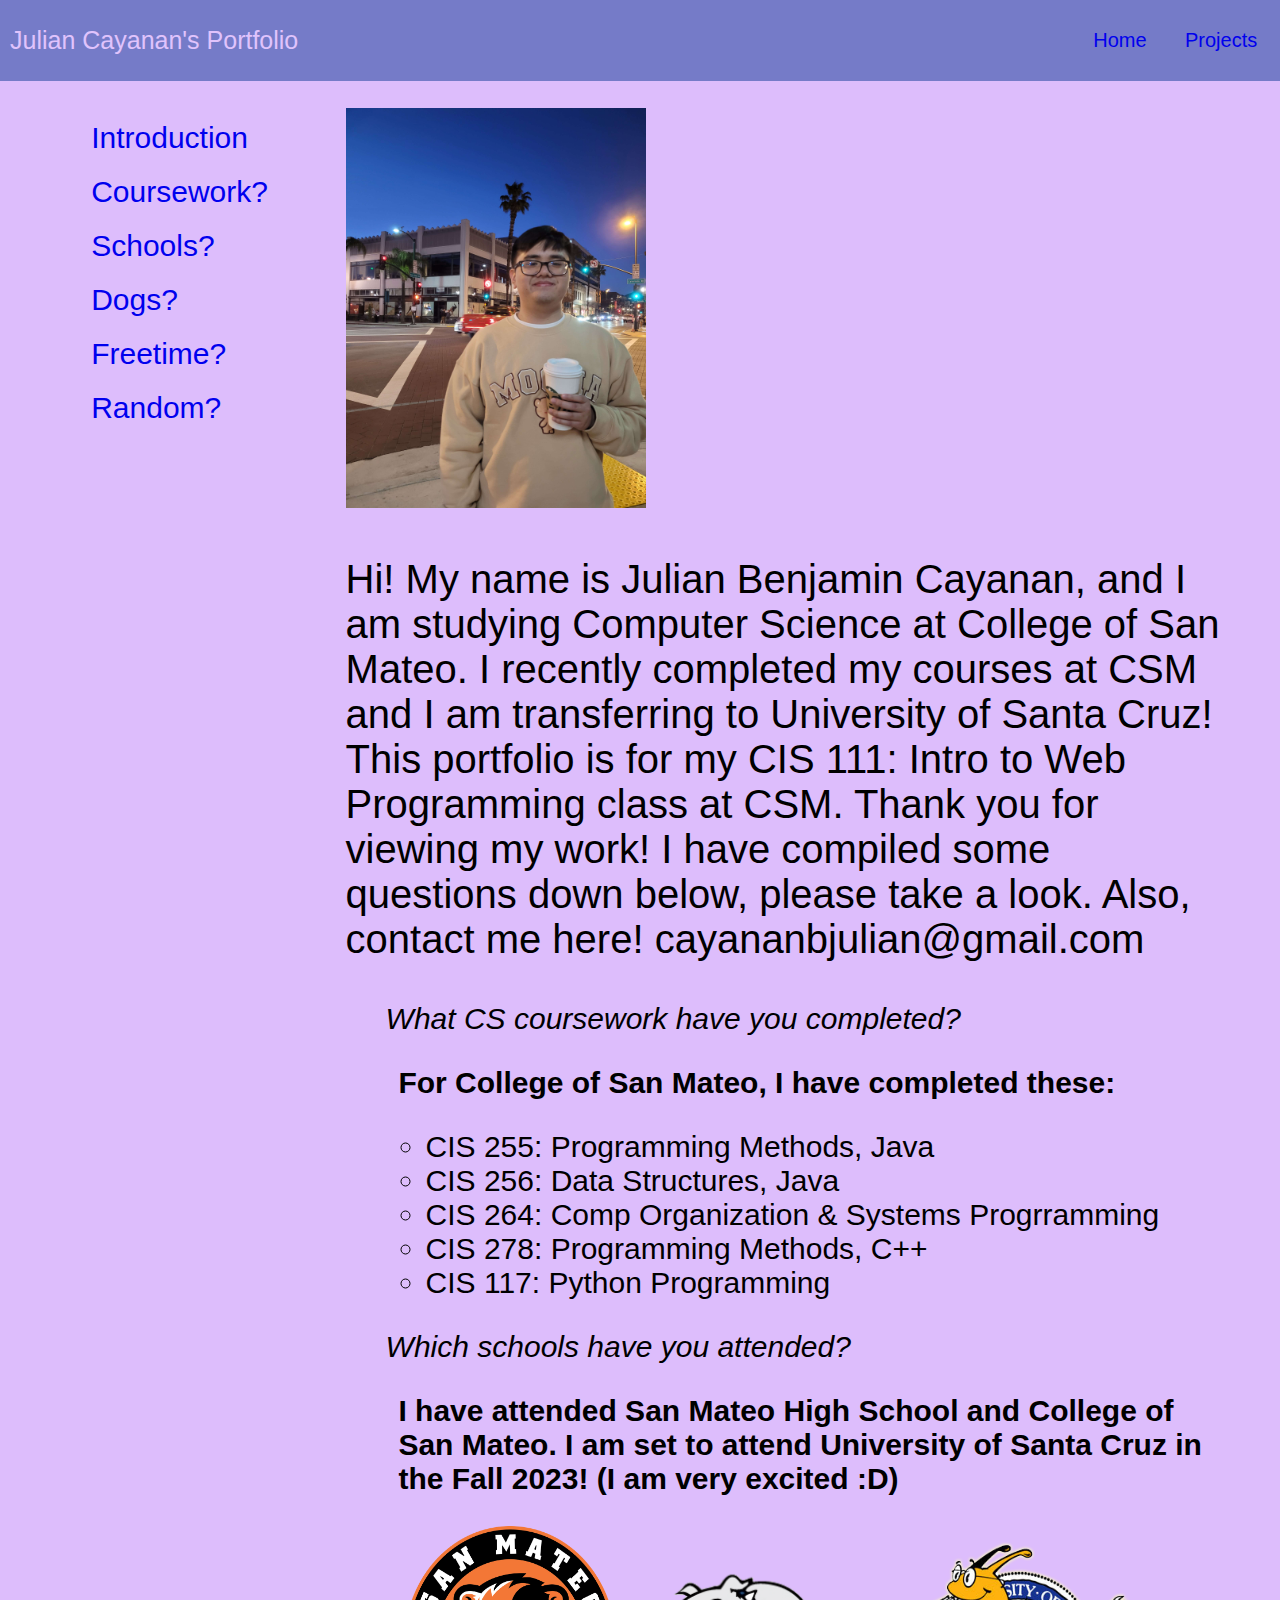
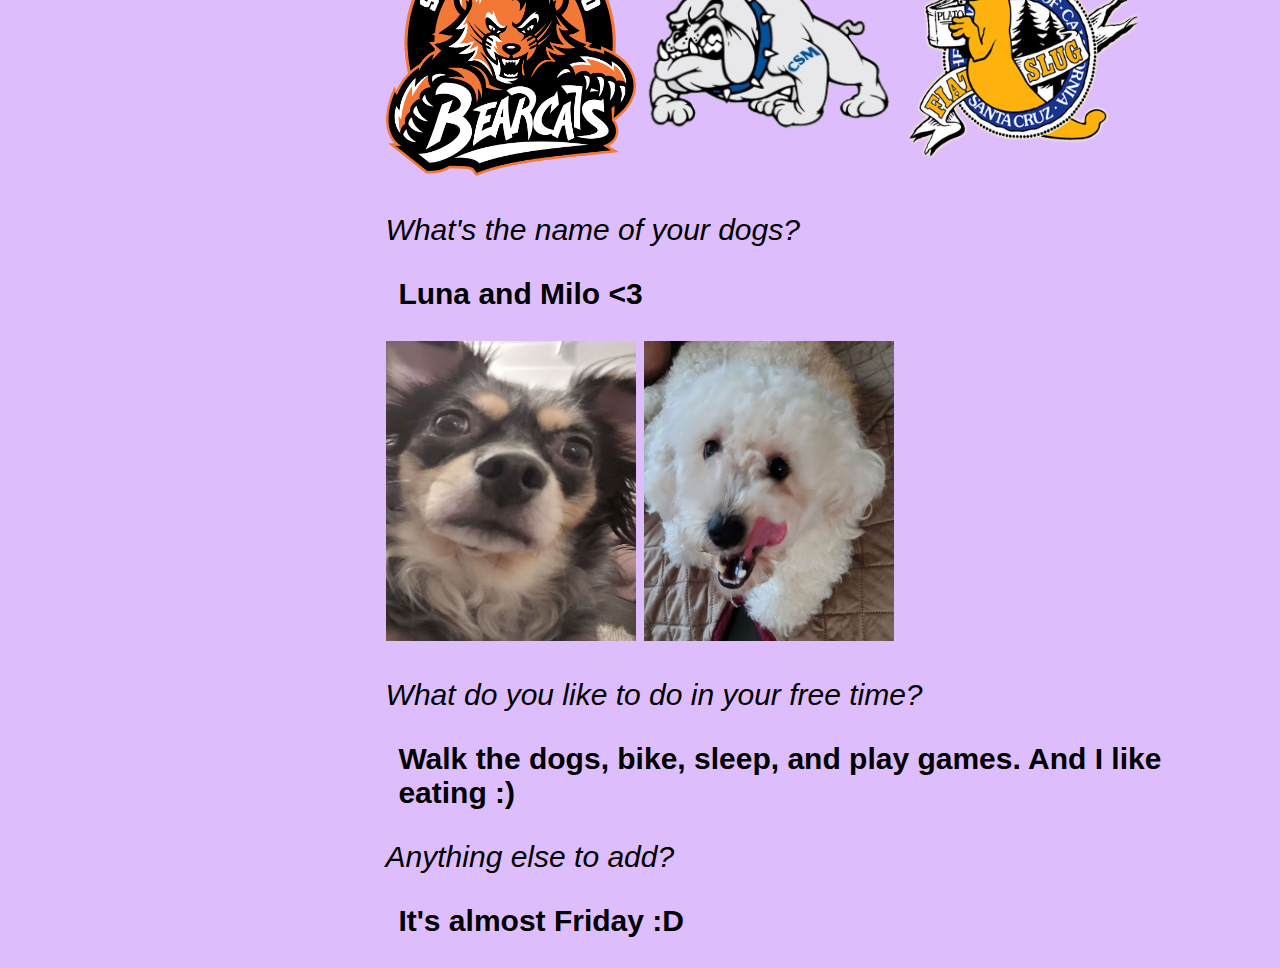
<file: aboutMe/index.html>
<!DOCTYPE html>
<html lang="en">
    <header>
        <title>About Julian</title>
        <link rel="stylesheet" href="style.css">
    </header>
    <body>
        <nav id="top">
            <p>Julian Cayanan's Portfolio</p>
            <ul>
                <li><a href="../index.html">Home</a></li>
                <li><a href="../projects/index.html">Projects</a></li>
            </ul>
        </nav>
        <section id="info">
            <nav id="infoNav">
                <ul>
                    <li><a href="#intro">Introduction</a></li>
                    <li><a href="#course">Coursework?</a></li>
                    <li><a href="#schools">Schools?</a></li>
                    <li><a href="#dogs">Dogs?</a></li>
                    <li><a href="#free">Freetime?</a></li>
                    <li><a href="#add">Random?</a></li>
                </ul>
            </nav>
            <div id="textInfo">
                <img src="mePic.jpg" alt="A pic of me" id="me">
                <p id="intro">
                    Hi! My name is Julian Benjamin Cayanan, and I am studying 
                    Computer Science at College of San Mateo. I recently completed 
                    my courses at CSM and I am transferring to University of 
                    Santa Cruz! This portfolio is for my CIS 111: Intro to Web 
                    Programming class at CSM. Thank you for viewing my work! I 
                    have compiled some questions down below, please take a look.

                    Also, contact me here! cayananbjulian@gmail.com
                </p>
                <ul id="questionList">
                    <li>
                        <p class="question" id="course">
                            What CS coursework have you completed?
                        </p>
                        <p class="answer">
                            For College of San Mateo, I have completed these:
                            <ul>
                                <li>CIS 255: Programming Methods, Java</li>
                                <li>CIS 256: Data Structures, Java</li>
                                <li>CIS 264: Comp Organization & Systems Progrramming</li>
                                <li>CIS 278: Programming Methods, C++</li>
                                <li>CIS 117: Python Programming</li>
                            </ul>
                        </p>
                    </li>
                    <li>
                        <p class="question" id="schools">
                            Which schools have you attended?
                        </p>
                        <p class="answer">
                            I have attended San Mateo High School and College of San Mateo.
                            I am set to attend University of Santa Cruz in the Fall 2023!
                            (I am very excited :D)
                        </p>
                        <img src="hsPic.png" alt="San Mateo High" class="school">
                        <img src="collegePic.png" alt="College of San Mateo" class="school">
                        <img src="uniPic.png" alt="University of Santa Cruz" class="school">
                    </li>
                    <li>
                        <p class="question" id="dogs">
                            What's the name of your dogs?
                        </p>
                        <p class="answer">
                            Luna and Milo <3
                        </p>
                        <img src="lunaPic.jpg" alt="Luna" class="pet">
                        <img src="miloPic.jpg" alt="Milo" class="pet">
                    </li>
                    <li>
                        <p class="question" id="free">
                            What do you like to do in your free time?
                        </p>
                        <p class="answer">
                            Walk the dogs, bike, sleep, and play games.
                            And I like eating :)
                        </p>
                    </li>
                    <li>
                        <p class="question" id="add">
                            Anything else to add?
                        </p>
                        <p class="answer">
                            It's almost Friday :D
                        </p>
                    </li>
                </ul>
            </div>

        </section>
    </body>
</html>
</file>
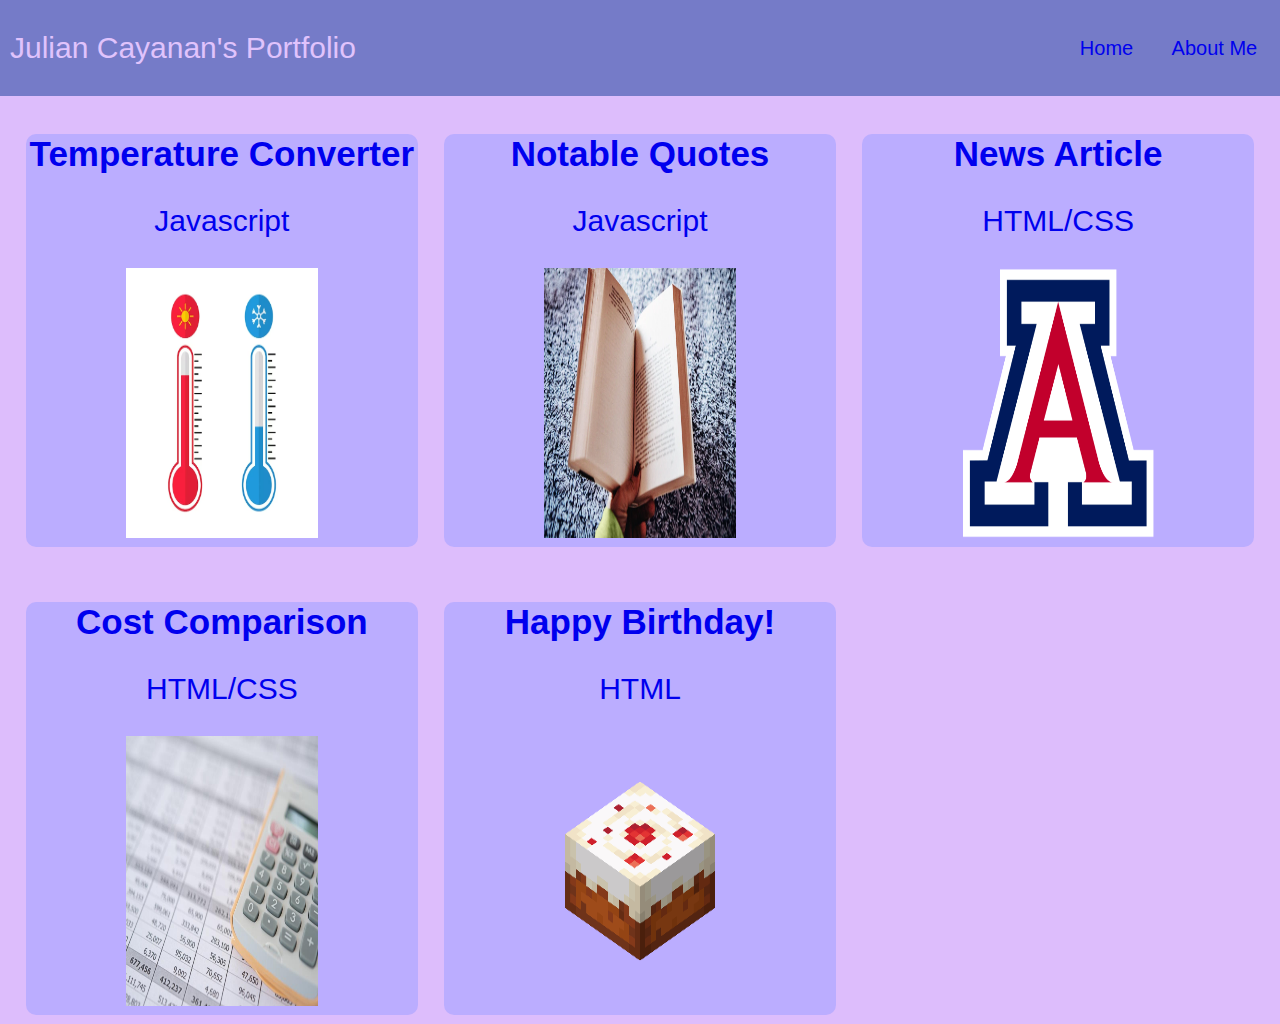
<file: projects/index.html>
<!DOCTYPE html>
<html lang="en">
    <header>
        <title>Julian's Projects</title>
        <link rel="stylesheet" href="style.css">
    </header>
    <body>
        <nav id="top">
            <p>Julian Cayanan's Portfolio</p>
            <ul>
                <li><a href="../index.html">Home</a></li>
                <li><a href="../aboutMe/index.html">About Me</a></li>
            </ul>
        </nav>
        <section id="projects">
            <a href="js_project_1/index.html" target="_blank">
                <div id="temperature">
                    <h2>Temperature Converter</h2>
                    <p>Javascript</p>
                    <img src="js_project_1/tempPic.png" alt="temperature pic" class="projectPic">
                </div>
            </a>
            <a href="js_project_2/index.html" target="_blank">
                <div id="quotes">
                    <h2>Notable Quotes</h2>
                    <p>Javascript</p>
                    <img src="js_project_2/quotePic.png" alt="quote pic" class="projectPic">
                </div>
            </a>
            <a href="css_1/index.html" target="_blank">
                <div>
                    <h2>News Article</h2>
                    <p>HTML/CSS</p>
                    <img src="css_1/newsPic.png" alt="UA pic" class="projectPic">
                </div>
            </a>
            <a href="css_2/index.html" target="_blank">
                <div>
                    <h2>Cost Comparison</h2>
                    <p>HTML/CSS</p>
                    <img src="css_2/costPic.jpg" alt="cost pic" class="projectPic">
                </div>
            </a>
            <a href="html_1/index.html" target="_blank">
                <div>
                    <h2>Happy Birthday!</h2>
                    <p>HTML</p>
                    <img src="html_1/cakePic.png" alt="cake pic" class="projectPic">
                </div>
            </a>
        </section>
    </body>
</html>
</file>
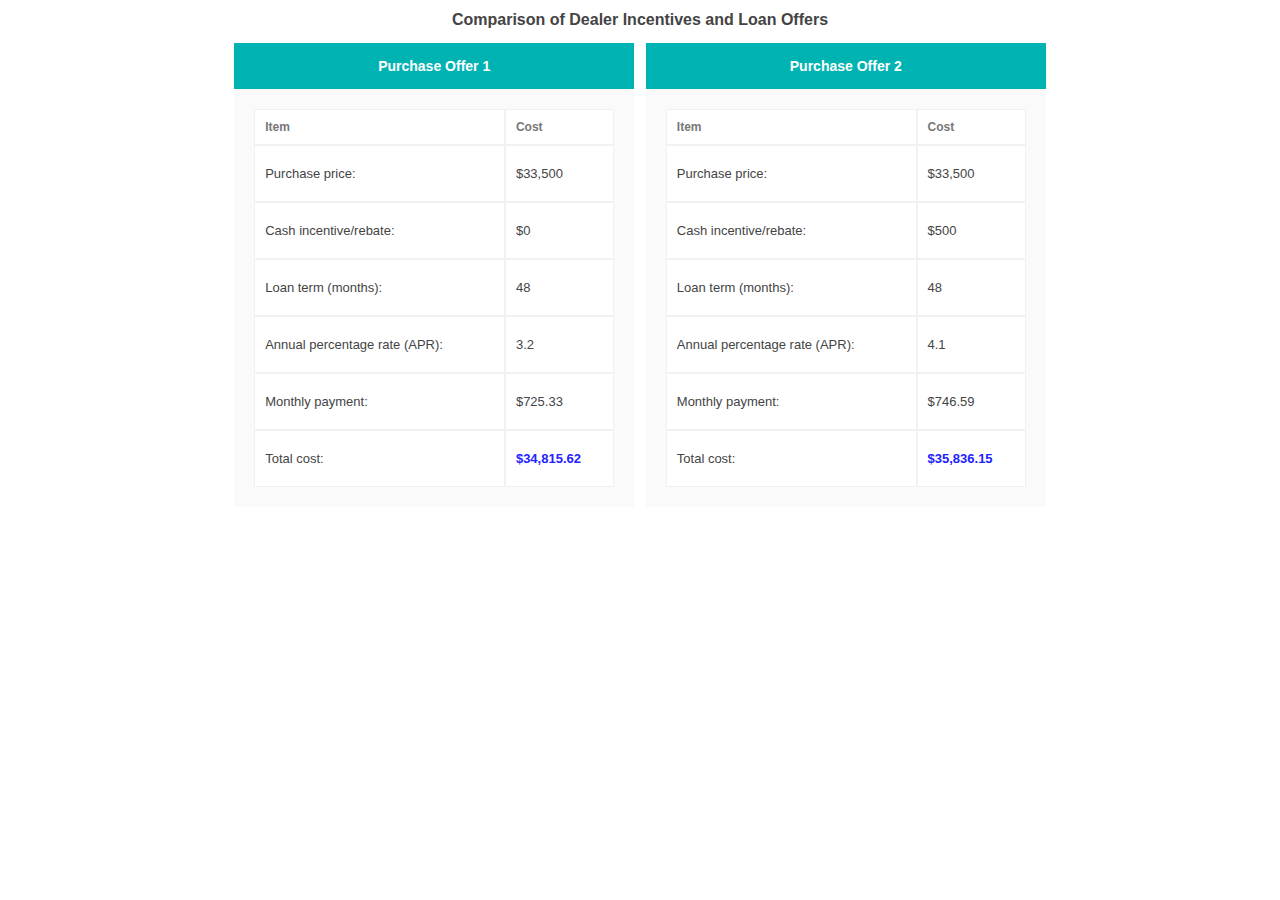
<file: projects/css_2/index.html>
<!DOCTYPE html>
<html lang="en">
<head>
   <meta charset="UTF-8">
   <title>Auto Purchase Offer and Loan Comparison</title>
   <link href="style.css" rel="stylesheet">
</head>
<body>
	<div class="container">
      <h1>Comparison of Dealer Incentives and Loan Offers</h1>
		<div class="offer">
		   <div class="offerTitle">Purchase Offer 1</div>
		   <div class="offerContents">
		   <table>
		      <tr>
		         <th>Item</th>
		         <th>Cost</th>
		      </tr>
		      <tr>
		         <td>Purchase price:</td>
		         <td>$33,500</td>
		      </tr>
		      <tr>
		         <td>Cash incentive/rebate:</td>
		         <td>$0</td>
		      </tr>
		      <tr>
		         <td>Loan term (months):</td>
		         <td>48</td>
		      </tr>
		      <tr>
		         <td>Annual percentage rate (APR):</td>
		         <td>3.2</td>
		      </tr>
		      <tr>
		         <td>Monthly payment:</td>
		         <td>$725.33</td>
		      </tr>
		      <tr>
		         <td>Total cost:</td>
		         <td class="finalValue">$34,815.62</td>
		      </tr>
		   </table>
		   </div>
		</div>
		<div class="offer">
		   <div class="offerTitle">Purchase Offer 2</div>
		   <div class="offerContents">
		   <table>
		      <tr>
		         <th>Item</th>
		         <th>Cost</th>
		      </tr>
		      <tr>
		         <td>Purchase price:</td>
		         <td>$33,500</td>
		      </tr>
		      <tr>
		         <td>Cash incentive/rebate:</td>
		         <td>$500</td>
		      </tr>
		      <tr>
		         <td>Loan term (months):</td>
		         <td>48</td>
		      </tr>
		      <tr>
		         <td>Annual percentage rate (APR):</td>
		         <td>4.1</td>
		      </tr>
		      <tr>
		         <td>Monthly payment:</td>
		         <td>$746.59</td>
		      </tr>
		      <tr>
		         <td>Total cost:</td>
		         <td class="finalValue">$35,836.15</td>
		      </tr>
		   </table>
		   </div>
		</div>
	</div>
</body>
</html>
</file>
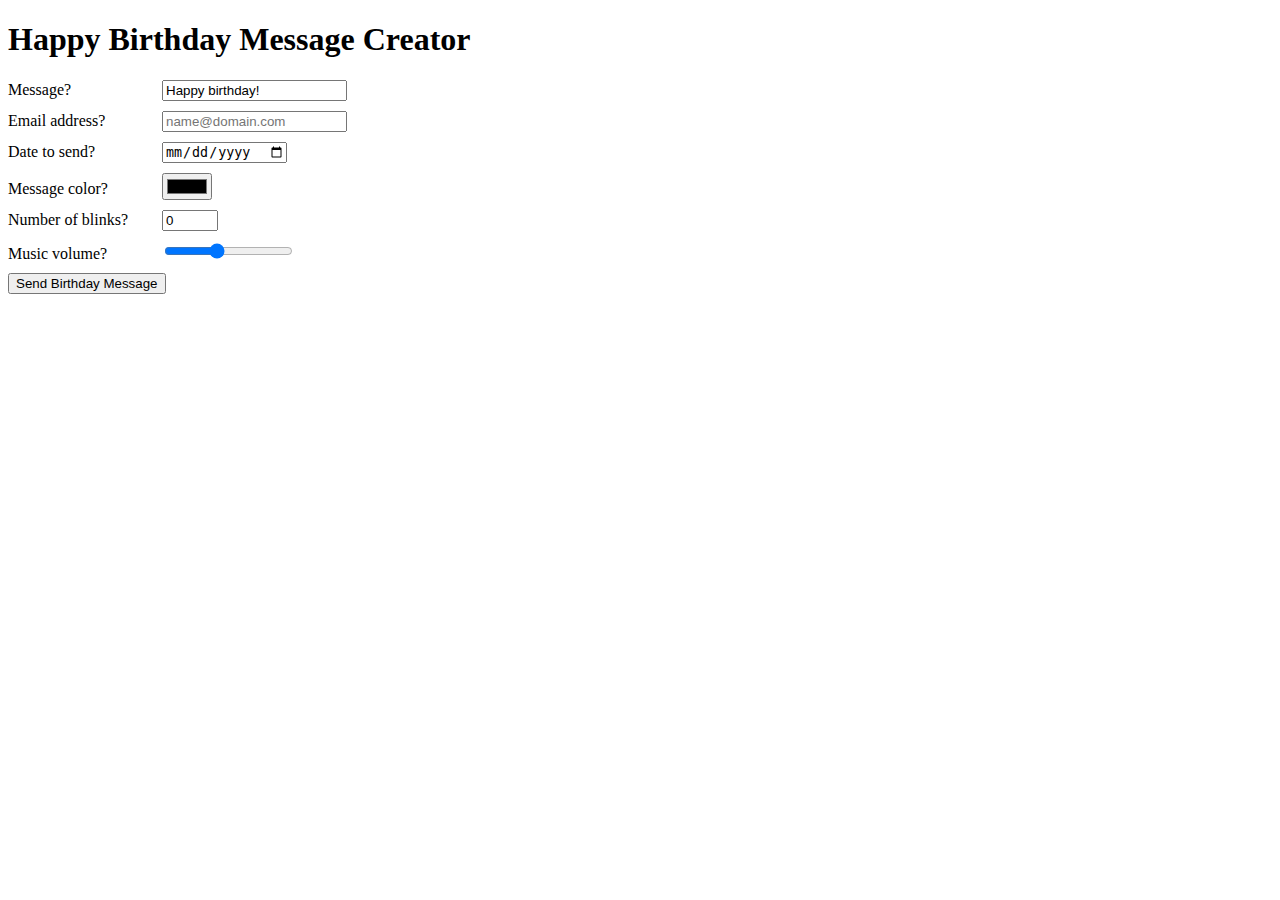
<file: projects/html_1/index.html>
<!DOCTYPE html>
<html lang="en">
<head>
   <title>Happy Birthday Message Creator</title>
   <link rel="stylesheet" href="styles.css">
</head>
<body>
   <h1>Happy Birthday Message Creator</h1>
   <form method="POST" action="https://wp.zybooks.com/form-viewer.php">
      <div>
         <label for="birthdayMessage">Message?</label>
         <input type="text" id="birthdayMessage" name="birthdayMessage" value="Happy birthday!">
      </div>
      <div>
         <label for="emailAddr">Email address?</label>
         
         <!-- TODO: Add regular expression to pattern -->
         <input type="email" id="emailAddr" name="emailAddr" placeholder="name@domain.com" pattern="[a-zA-Z0-9-_\.]+@[a-zA-Z0-9-]+(?:\.[a-zA-Z0-9-]+)*">
      </div>
      <div>
         <label for="dateToSend">Date to send?</label>
         <!-- TODO: Add date widget -->
         <input type="date" id="dateToSend" name="dateToSend">
      </div>
      <div>
         <label for="messageColor">Message color?</label>
         <!-- TODO: Add color widget -->
         <input type="color" name="messageColor" id="messageColor">
      </div>
      <div>
         <label for="numBlinks">Number of blinks?</label>
         <!-- TODO: Add number widget -->
         <input type="number" min="0" value="0" max="10" name="numBlinks" id="numBlinks">
      </div>
      <div>
         <label for="musicVolume">Music volume?</label>
         <!-- TODO: Add range widget -->
         <input type="range" name="musicVolume" id="musicVolume" value="20" min="0" max="50">
      </div>
     
     <!-- TODO: Add submit button -->
     <button type="submit" value="true">Send Birthday Message</button>
   </form>
   
</body>

</html>
</file>
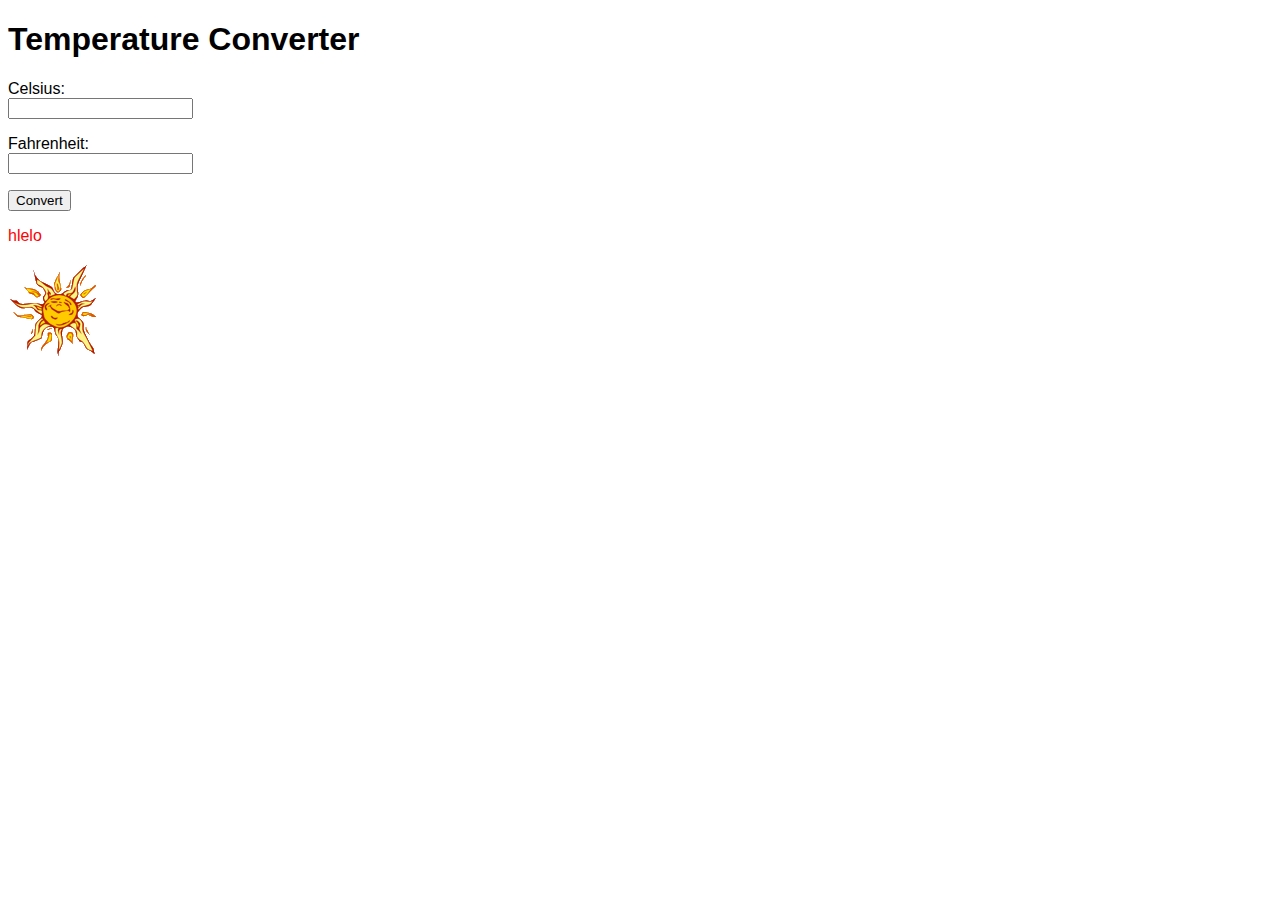
<file: projects/js_project_1/index.html>
<!DOCTYPE html>
<html lang="en">
   <head>
      <title>Temperature Converter</title>
      <script src="convert.js"></script>
      <style>
         body {
            font-family: Arial, Helvetica, sans-serif;
         }
         
         label {
            display: block;
         }
   
         #errorMessage {
            color: red;
         }
      </style>
   </head>
   <body>
      <h1>Temperature Converter</h1>
      <p>
         <label for="cInput">Celsius:</label>
         <input id="cInput" type="text">
      </p>
      <p>
         <label for="fInput">Fahrenheit:</label>
         <input id="fInput" type="text">
      </p>
      <input id="convertButton" type="button" value="Convert">
      <p id="errorMessage">hlelo
      </p>
      <p>
         <img id="weatherImage" src="warm.png" alt="Warm">
      </p>
   </body>

</html>
</file>
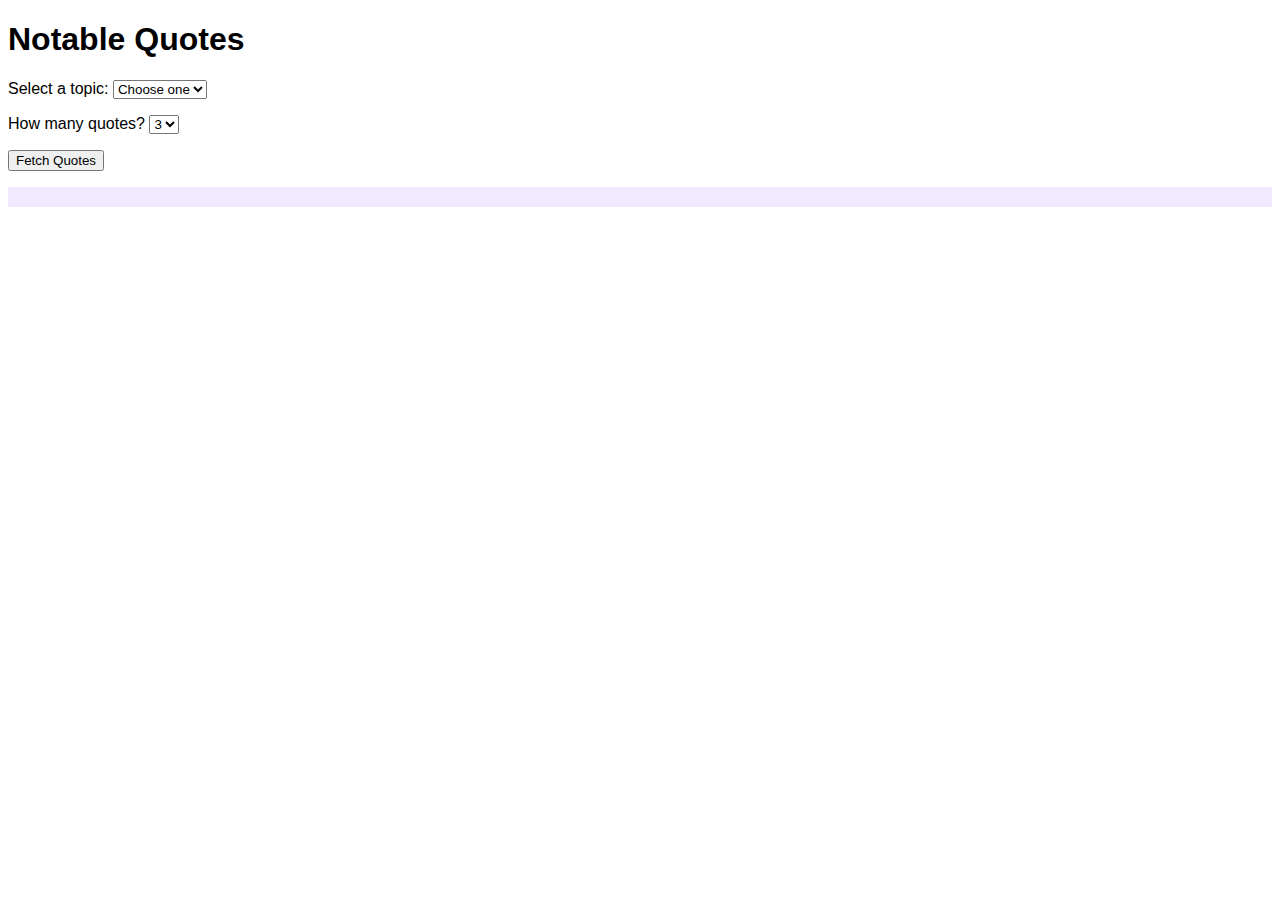
<file: projects/js_project_2/index.html>
<!DOCTYPE html>
<html lang="en">
   <head>
   	<title>Notable Quotes</title>
   	<script src="quote.js"></script>
   	<style>
   		body {
   			font-family: Arial, Helvetica, sans-serif;
   		}
   		#quotes {
   			background-color: #F1EAFF;
   			padding-top: 10px;
   			padding-bottom: 10px;
   		}
   	</style>
   </head>
	<body>
		<h1>Notable Quotes</h1>

		<p>
			<label for="topicSelection">Select a topic:</label>
			<select id="topicSelection">
            <option>Choose one</option>
				<option>love</option>
				<option>motivational</option>
				<option>wisdom</option>
				<option>humor</option>
			</select>
		</p>
		<p>
			<label for="countSelection">How many quotes?</label>
			<select id="countSelection">
				<option>1</option>
				<option>2</option>
				<option selected>3</option>
				<option>4</option>
				<option>5</option>
			</select>
		</p>
		<p>
		   <button id="fetchQuotesBtn">Fetch Quotes</button>
		</p>
		<div id="quotes">
		</div>
	</body>
</html>
</file>
<file: aboutMe/style.css>
html {
    scroll-padding-top: 100px;
    scroll-behavior: smooth;
}

body {
    background-color: #DDBDFC;
    margin: 0;
    padding: 0;
    font-size: 40px;
    font-family: Tahoma, sans-serif;
}

a {
    text-decoration: none;
}

nav li, #textInfo > ul {
    list-style: none;
}

#top {
    background-color: #757BC8;
    display: flex;
    align-items: center;
    justify-content: space-between;
    padding: 1px 10px;
    color: #E0C3FC;
    font-size: 25px;
    position: sticky;
    top: 0px;
}

#top > ul {
    display: flex;
    gap: 1vw;
    font-size: 20px;
}

#top li {
    padding: 0.5vh 1vw;
}

#info {
    display: grid;
    grid-template-columns: 1fr 3fr;
    padding: 0 4vw;
}

#me {
    height: 400px;
    aspect-ratio: 3 / 4;
    margin-top: 3vh;
}

#infoNav {
    font-size: 30px;
}

#questionList {
    font-size: 30px;
}

.question {
    font-style: italic;
    font-family: Verdana, Geneva, Tahoma, sans-serif
}

.answer {
    padding-left: 1vw;
    font-weight: bold;
}

.school {
    height: 250px;
    width: 250px;
}

.pet {
    height: 300px;
    width: 250px;
}

#infoNav li {
    padding-top: 10px;
    padding-bottom: 10px;
}
</file>
<file: projects/style.css>
body {
    background-color: black;
    margin: 0;
    padding: 0;
    font-size: 40px;
    font-family: Tahoma, sans-serif;
}

a {
    text-decoration: none;
}

li {
    list-style: none;
}

#top {
    background-color: #757BC8;
    display: flex;
    align-items: center;
    justify-content: space-between;
    padding: 1px 10px;
    color: #E0C3FC;
    font-size: 25px;
    position: sticky;
    top: 0px;
}

#top > ul {
    display: flex;
    gap: 1vw;
    font-size: 20px;
}

#top li {
    padding: 0.5vh 1vw;
}

#projects {
    background-color: #DDBDFC;
    display: grid;
    grid-template-columns: 1fr 1fr 1fr;
    grid-template-rows: 1fr 1fr;
    text-align: center;
    gap: 2vw;
    padding: 1vh 2vw;
}

#projects div {
    background-color: #BBADFF;
    border-radius: 10px;
}

img.projectPic {
    width: 15vw;
    height: 30vh;
}

h2 {
    font-size: 35px;
}

p {
    font-size: 30px;
}
</file>
<file: projects/css_2/style.css>
/* Your code goes here */
body {
    font-family: "Roboto", "Helvetica", sans-serif;
}

h1 {
    font-size: 16px;
    color: #444444;
    text-align: center;
}

.container {
    text-align: center;
    margin: 5px;
    font-size: 13px;
}

.offer {
    display: inline-block;
    width: 400px;
    margin: 4px;
    text-align: center;
}

.offerTitle {
    font-size: 14px;
    font-weight: bold;
    color: #ffffff;
    background-color: #00b3b3;
    margin: 0;
    padding: 15px;
}

.offerContents {
    padding: 20px;
    background-color: #fafafa;   
}

table {
    width: 100%;
    background-color: #ffffff;
    border-spacing: 0;
}

th {
    font-weight: bold;
    font-size: 12px;
    color: #777777;
    padding: 10px;
    margin: 0;
}

td {
    font-weight: lighter;
    color: #444444;
    padding: 20px 10px;
}

th, td {
    text-align: left;
    border-width: 1px;
    border-style: solid;
    border-color: #f1f1f1;
}

.finalValue {
    font-weight: bold;
    color: #2222ff;
}
</file>
<file: projects/html_1/styles.css>
div {
    margin-bottom: 10px;
 }
 
 label {
    display: inline-block;
    width: 150px;
 }
</file>
